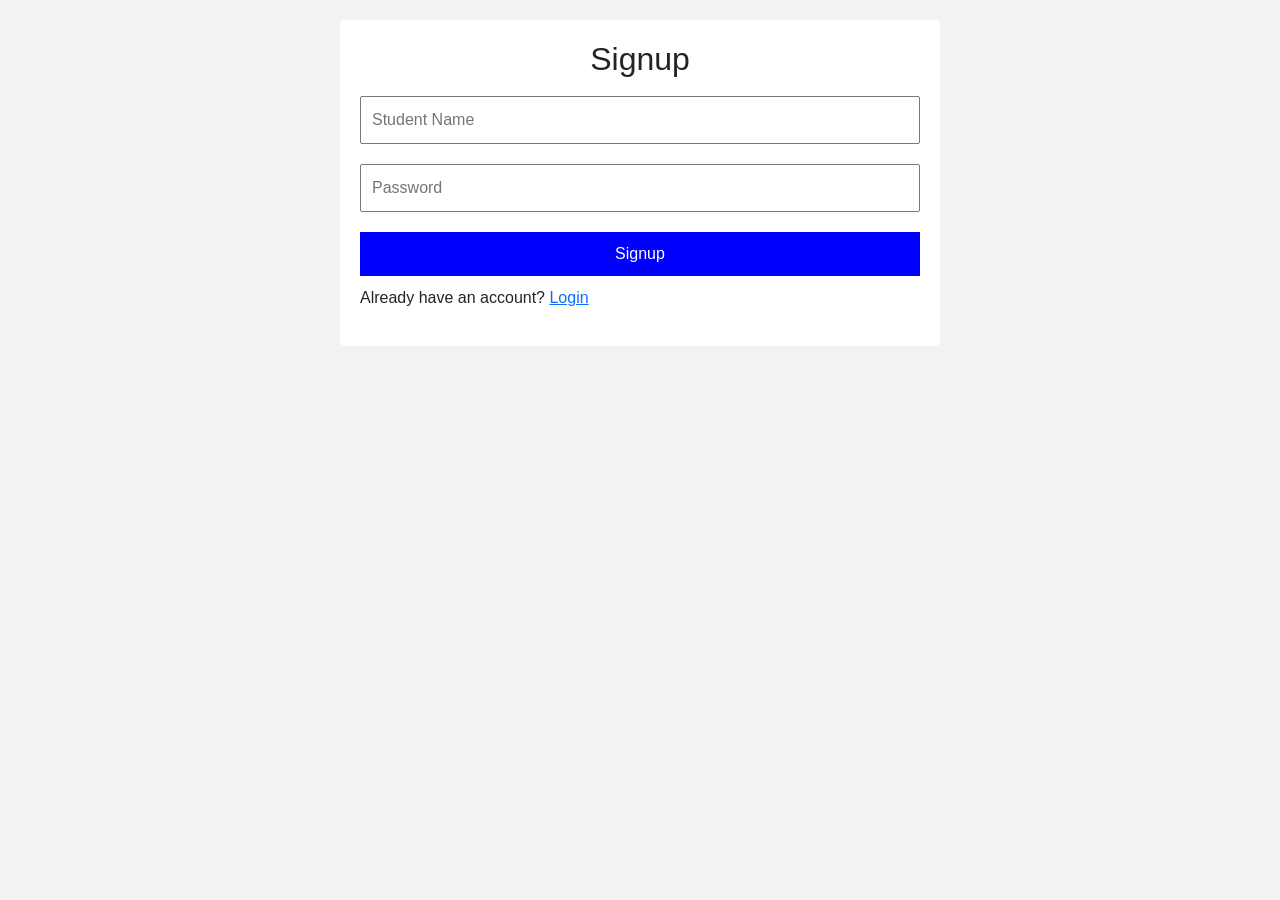
<file: index.html>
<!DOCTYPE html>
<html lang="en">

<head>
   <meta charset="UTF-8">
   <title>Student Result</title>
   <link href="https://cdn.jsdelivr.net/npm/bootstrap@5.3.5/dist/css/bootstrap.min.css" rel="stylesheet" integrity="sha384-SgOJa3DmI69IUzQ2PVdRZhwQ+dy64/BUtbMJw1MZ8t5HZApcHrRKUc4W0kG879m7" crossorigin="anonymous">
   <link rel="stylesheet" href="./style/style.css">
</head>
<body>
 <div class="container">
      <div id="signup">
         <h2>Signup</h2>
         <input type="text" id="signupstudentname" placeholder="Student Name" required>
         <input type="password" id="signupPassword" placeholder="Password" required>
         <button onclick="signup()">Signup</button>
         <p>Already have an account? <a href="#" onclick="showLogin()">Login</a></p>
      </div>

      <div id="login" class="hidden">
         <h2>Login</h2>
         <input type="text" id="loginstudentname" placeholder="Student Name" required>
         <input type="password" id="loginPassword" placeholder="Password" required>
         <button onclick="login()">Login</button>
         <p>Don't have an account? <a href="#" onclick="showSignup()">Signup</a></p>
      </div>

      <div id="result" class="hidden">
         <h2> Student Result Board</h2>
         <div class="Loading">Loading results...</div>
         <table>
            <thead>
               <tr>
                  <th>Student Name</th>
                  <th>Email</th>
                  <th>Result</th>
               </tr>
            </thead>
            <tbody></tbody>
         </table>
         <button class="logout-btn" onclick="logout()">Logout</button>
      </div>
   </div>
   <script src="https://cdn.jsdelivr.net/npm/@popperjs/core@2.11.8/dist/umd/popper.min.js" integrity="sha384-I7E8VVD/ismYTF4hNIPjVp/Zjvgyol6VFvRkX/vR+Vc4jQkC+hVqc2pM8ODewa9r" crossorigin="anonymous"></script>
   <script src="https://cdn.jsdelivr.net/npm/bootstrap@5.3.5/dist/js/bootstrap.min.js" integrity="sha384-VQqxDN0EQCkWoxt/0vsQvZswzTHUVOImccYmSyhJTp7kGtPed0Qcx8rK9h9YEgx+" crossorigin="anonymous"></script>
   <script src="./javascript/script.js"></script>
</body>
</html>
</file>
<file: style/style.css>
body {
  font-family: Arial, sans-serif;
  background: #f2f2f2;
  margin: 0;
  padding: 20px;
}

.container {
  max-width: 600px;
  margin: auto;
  background: white;
  padding: 20px;
  border-radius: 5px;
}

h2 {
  text-align: center;
}

input,
select,
button {
  width: 100%;
  padding: 10px;
  margin: 10px 0;
  box-sizing: border-box;
}

button {
  background: blue;
  color: white;
  border: none;
}

button.logout-btn {
  background: red;
}

table {
  width: 100%;
  border-collapse: collapse;
  margin-top: 20px;
}

th,
td {
  border: 1px solid #ccc;
  padding: 8px;
  text-align: left;
}

.hidden {
  display: none;
}
</file>
<file: Q1/style.css>
body {
  font-family: Arial, sans-serif;
  background: #f2f2f2;
  margin: 0;
  padding: 20px;
}

.container {
  max-width: 600px;
  margin: auto;
  background: white;
  padding: 20px;
  border-radius: 5px;
}

h2 {
  text-align: center;
}

input,
select,
button {
  width: 100%;
  padding: 10px;
  margin: 10px 0;
  box-sizing: border-box;
}

button {
  background: blue;
  color: white;
  border: none;
}

button.logout-btn {
  background: red;
}

table {
  width: 100%;
  border-collapse: collapse;
  margin-top: 20px;
}

th,
td {
  border: 1px solid #ccc;
  padding: 8px;
  text-align: left;
}

.hidden {
  display: none;
}
</file>
